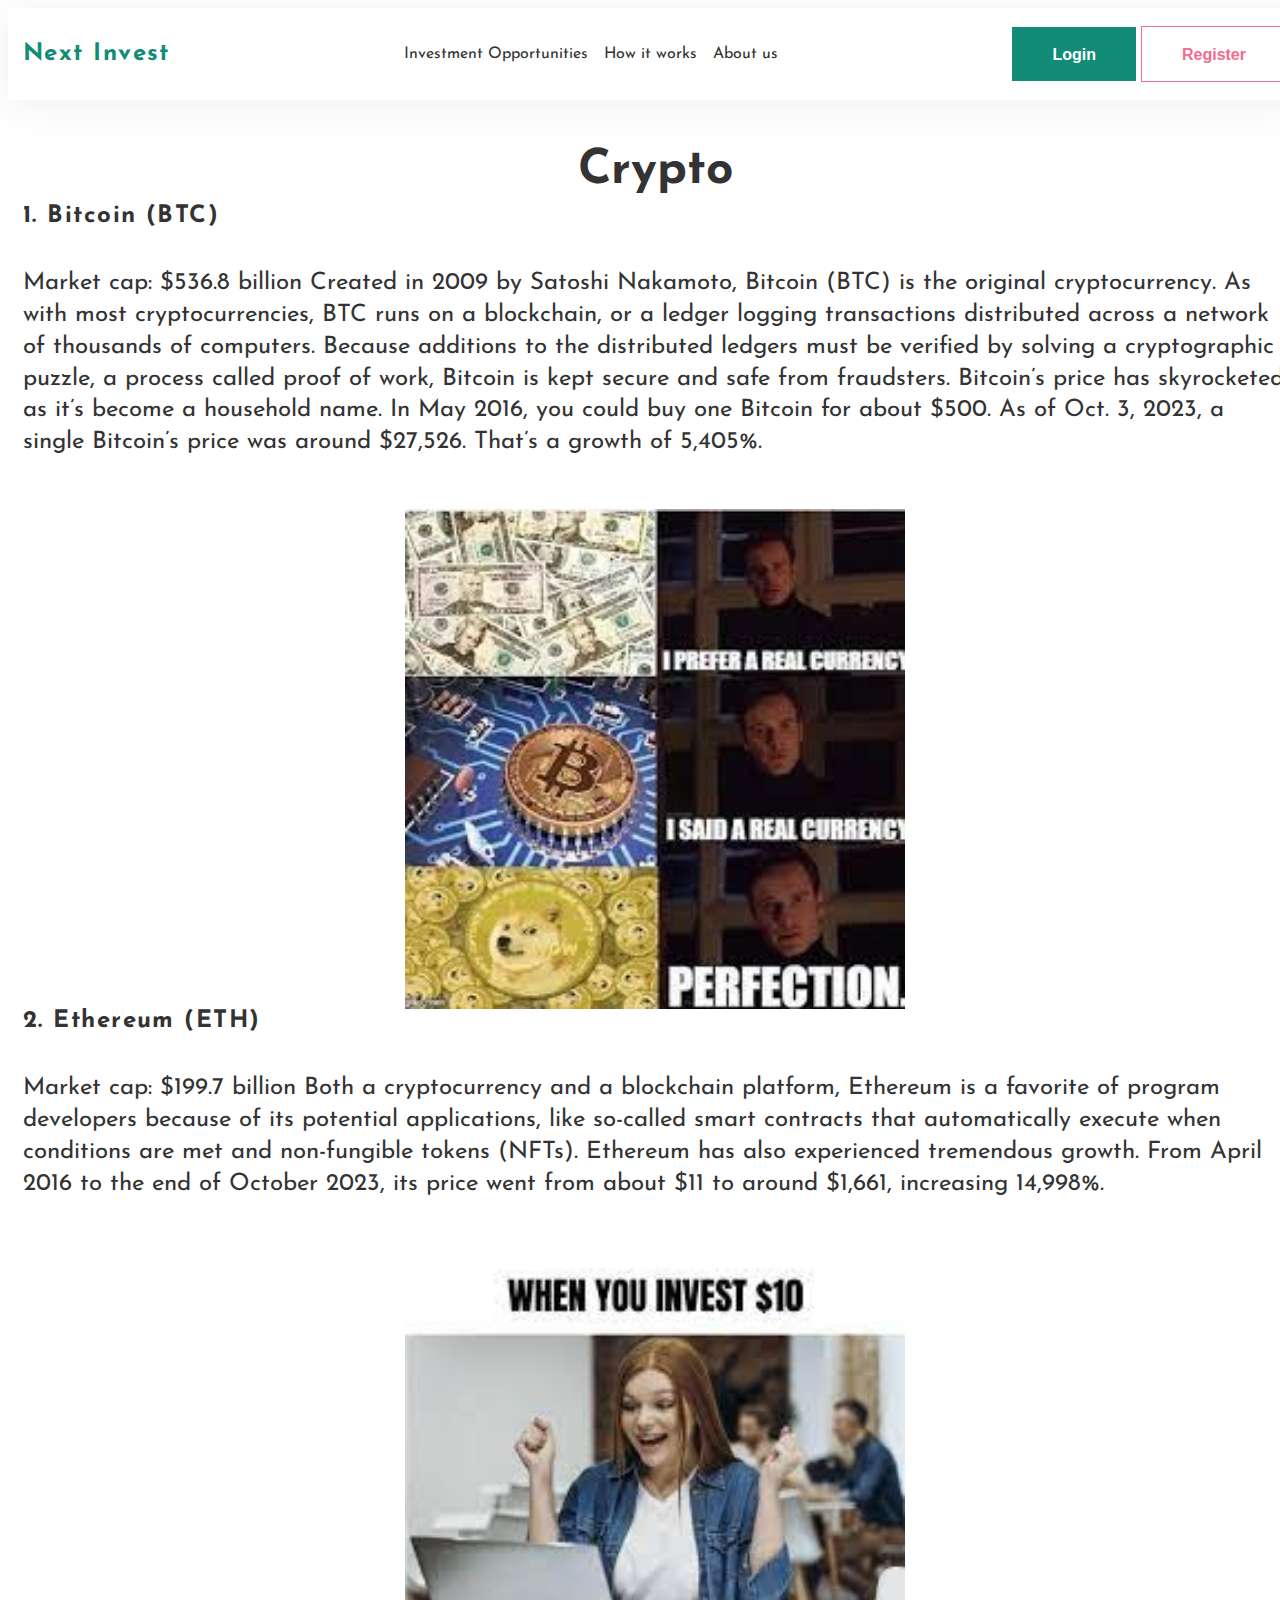
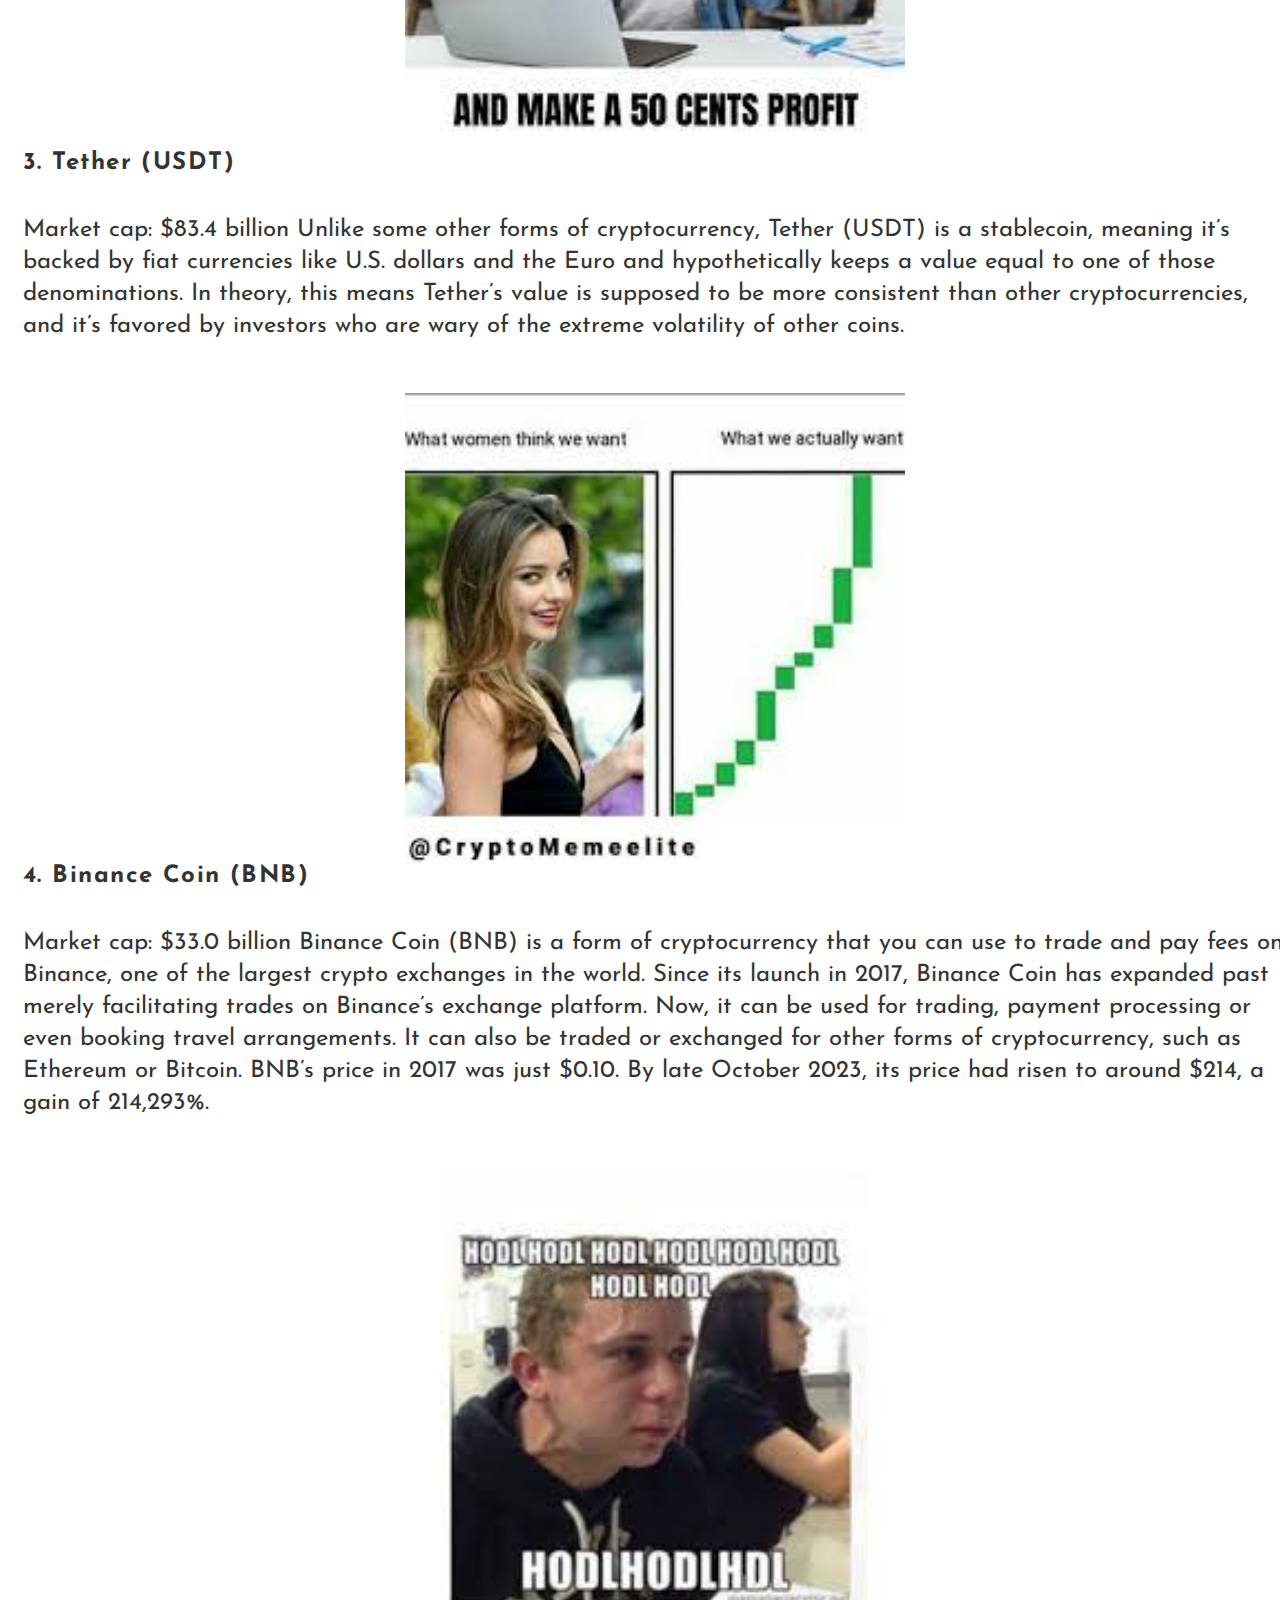
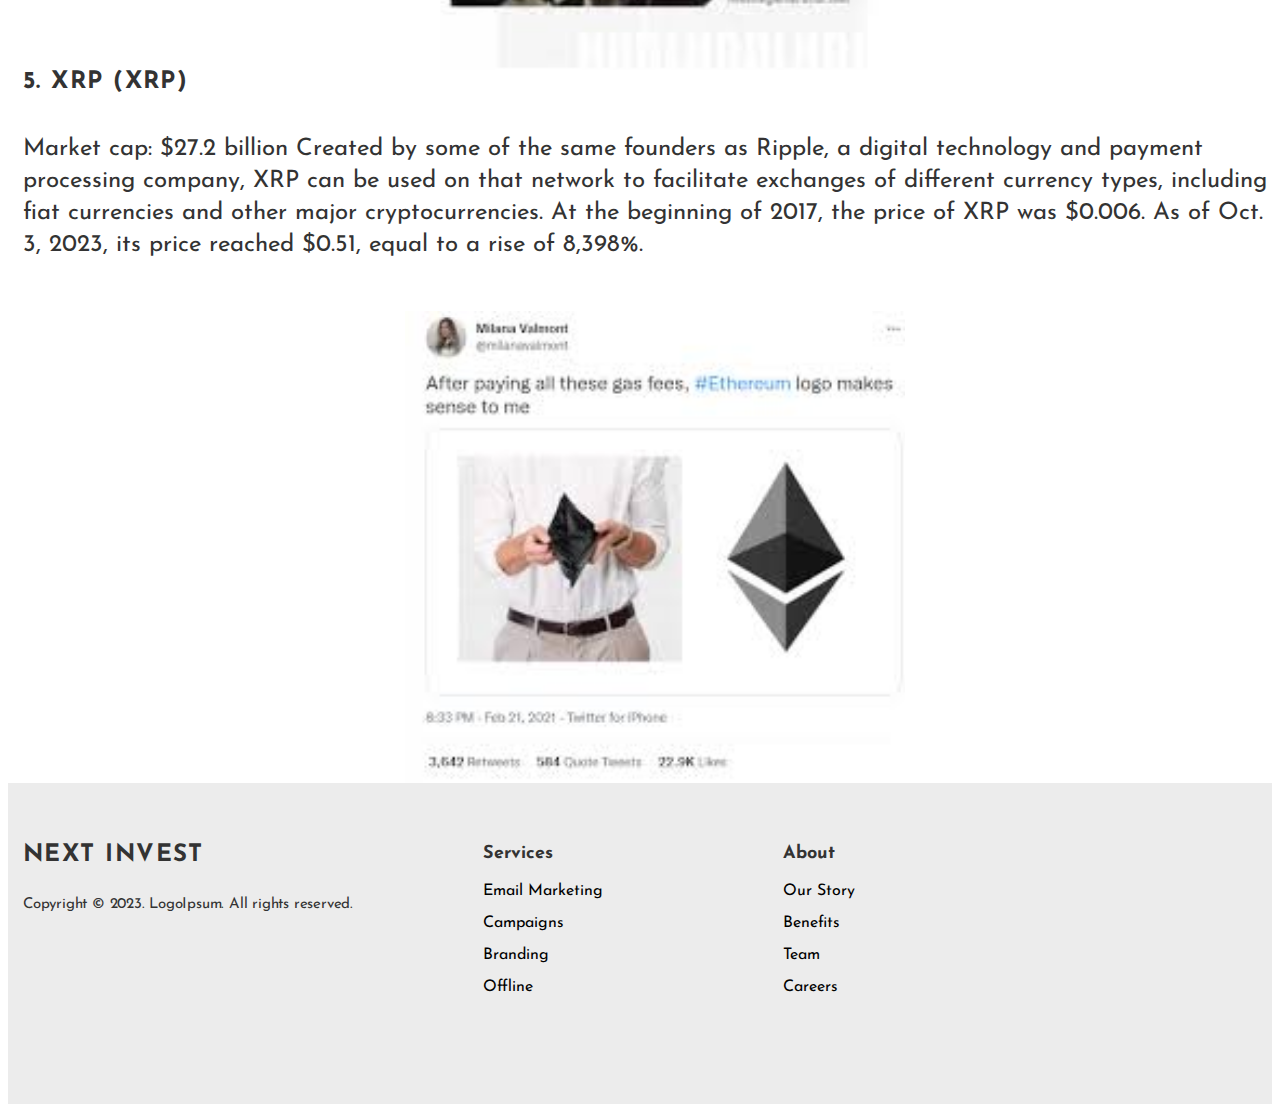
<file: how-it-works.html>
<!DOCTYPE html>
<html lang="en">
  <head>
    <meta charset="UTF-8" />
    <meta name="viewport" content="width=device-width, initial-scale=1.0" />
    <link rel="preconnect" href="https://fonts.googleapis.com" />
    <link rel="preconnect" href="https://fonts.gstatic.com" crossorigin />
    <link
      href="https://fonts.googleapis.com/css2?family=Josefin+Sans:wght@400;700&display=swap"
      rel="stylesheet"
    />
    <title>Next Invest</title>
    <link
      rel="stylesheet"
      href="https://cdnjs.cloudflare.com/ajax/libs/modern-normalize/2.0.0/modern-normalize.min.css"
      integrity="sha512-4xo8blKMVCiXpTaLzQSLSw3KFOVPWhm/TRtuPVc4WG6kUgjH6J03IBuG7JZPkcWMxJ5huwaBpOpnwYElP/m6wg=="
      crossorigin="anonymous"
      referrerpolicy="no-referrer"
    />
    <link rel="stylesheet" href="./css/styles.css" />
  </head>
  <body>
    <header class="header">
      <div class="container header-container">
        <a href="./index.html" class="header-logo link">Next Invest</a>
        <ul class="header-menu list">
          <li class="header-menu-item">
            <a class="header-menu-link link" href="./index.html"
              >Investment Opportunities</a
            >
          </li>
          <li class="header-menu-item">
            <a class="header-menu-link link" href="./how-it-works.html"
              >How it works</a
            >
          </li>
          <li class="header-menu-item">
            <a class="header-menu-link link" href="./about-us.html">About us</a>
          </li>
        </ul>
        <div class="header-btn">
          <button type="button" class="header-btn-log">Login</button>
          <button type="button" class="header-btn-reg">Register</button>
        </div>
      </div>
    </header>
    <main>
      <div class="container">
        <h1 class="crypto-title">Crypto</h1>
        <div class="crypto-container">
          <h2 class="cryptocurrencie">1. Bitcoin (BTC)</h2>
          <p class="crypto-text">
            Market cap: $536.8 billion Created in 2009 by Satoshi Nakamoto,
            Bitcoin (BTC) is the original cryptocurrency. As with most
            cryptocurrencies, BTC runs on a blockchain, or a ledger logging
            transactions distributed across a network of thousands of computers.
            Because additions to the distributed ledgers must be verified by
            solving a cryptographic puzzle, a process called proof of work,
            Bitcoin is kept secure and safe from fraudsters. Bitcoin’s price has
            skyrocketed as it’s become a household name. In May 2016, you could
            buy one Bitcoin for about $500. As of Oct. 3, 2023, a single
            Bitcoin’s price was around $27,526. That’s a growth of 5,405%.
          </p>
          <img src="./images/crypto.jpeg" width="500px" />
          <h2 class="cryptocurrencie">2. Ethereum (ETH)</h2>
          <p class="crypto-text">
            Market cap: $199.7 billion Both a cryptocurrency and a blockchain
            platform, Ethereum is a favorite of program developers because of
            its potential applications, like so-called smart contracts that
            automatically execute when conditions are met and non-fungible
            tokens (NFTs). Ethereum has also experienced tremendous growth. From
            April 2016 to the end of October 2023, its price went from about $11
            to around $1,661, increasing 14,998%.
          </p>
          <img src="./images/crypto2.jpeg" width="500px" />
          <h2 class="cryptocurrencie">3. Tether (USDT)</h2>
          <p class="crypto-text">
            Market cap: $83.4 billion Unlike some other forms of cryptocurrency,
            Tether (USDT) is a stablecoin, meaning it’s backed by fiat
            currencies like U.S. dollars and the Euro and hypothetically keeps a
            value equal to one of those denominations. In theory, this means
            Tether’s value is supposed to be more consistent than other
            cryptocurrencies, and it’s favored by investors who are wary of the
            extreme volatility of other coins.
          </p>
          <img src="./images/crypto3.jpeg" width="500px" />
          <h2 class="cryptocurrencie">4. Binance Coin (BNB)</h2>
          <p class="crypto-text">
            Market cap: $33.0 billion Binance Coin (BNB) is a form of
            cryptocurrency that you can use to trade and pay fees on Binance,
            one of the largest crypto exchanges in the world. Since its launch
            in 2017, Binance Coin has expanded past merely facilitating trades
            on Binance’s exchange platform. Now, it can be used for trading,
            payment processing or even booking travel arrangements. It can also
            be traded or exchanged for other forms of cryptocurrency, such as
            Ethereum or Bitcoin. BNB’s price in 2017 was just $0.10. By late
            October 2023, its price had risen to around $214, a gain of
            214,293%.
          </p>
          <img src="./images/crypto4.jpeg" width="500px" />
          <h2 class="cryptocurrencie">5. XRP (XRP)</h2>
          <p class="crypto-text">
            Market cap: $27.2 billion Created by some of the same founders as
            Ripple, a digital technology and payment processing company, XRP can
            be used on that network to facilitate exchanges of different
            currency types, including fiat currencies and other major
            cryptocurrencies. At the beginning of 2017, the price of XRP was
            $0.006. As of Oct. 3, 2023, its price reached $0.51, equal to a rise
            of 8,398%.
          </p>
          <img src="./images/crypto5.jpeg" width="500px" />
        </div>
        <div></div>
      </div>
    </main>
    <footer class="footer">
      <div class="container footer-container">
        <div>
          <h3 class="footer-title">NEXT INVEST</h3>
          <p class="footer-copyright">
            Copyright © 2023. LogoIpsum. All rights reserved.
          </p>
        </div>
        <div class="footer-nav">
          <div class="footer-nav-text">
            <div class="footer-nav-item">Services</div>
            <div class="footer-nav-item">Email Marketing</div>
            <div class="footer-nav-item">Campaigns</div>
            <div class="footer-nav-item">Branding</div>
            <div class="footer-nav-item">Offline</div>
          </div>
          <div class="footer-about">
            <div class="footer-nav-item">About</div>
            <div class="footer-nav-item">Our Story</div>
            <div class="footer-nav-item">Benefits</div>
            <div class="footer-nav-item">Team</div>
            <div class="footer-nav-item">Careers</div>
          </div>
        </div>
      </div>
    </footer>
  </body>
</html>
</file>
<file: css/styles.css>
:root{
    --Primary: #128C76;
    --Secondary: #F56B8D;
}
body {
    background-color: #FFF;
    font-family: 'Josefin Sans', sans-serif;
}

.link {
    text-decoration: none;

}

.list {
    list-style-type: none;
    margin-top: 0;
    margin-bottom: 0;
    padding-left: 0;
}

p,
h1,
h2,
h3,
h4,
h5,
h6 {
    margin-top: 0;
    margin-bottom: 0;

}


img {
    display: block;
}

.visually-hidden {
    position: absolute;
    width: 1px;
    height: 1px;
    margin: -1px;
    border: 0;
    padding: 0;

    white-space: nowrap;
    clip-path: inset(100%);
    clip: rect(0 0 0 0);
    overflow: hidden;
}

/* header */

.container {
    /* outline: 2px solid red; */
    max-width: 100%;
    width: 1400px;
    padding-left: 15px;
    padding-right: 15px;
    margin: 0 auto;
}

.header-container{
    display: flex;
    justify-content: space-between;
    padding-top: 18px;
    padding-bottom: 18px;
    align-items: center;
    background: #FFF;
        box-shadow: 0px 4px 40px 0px rgba(51, 51, 51, 0.08);
}

.header-logo {
    color: var(--Primary);
    font-size: 24px;
    font-weight: 700;
    line-height: 1;
    
    letter-spacing: 1.44px;
}

.header-menu {
    display: flex;
    gap: 16px;
}

.header-menu-link {
    color: #333;
}

.header-btn-log {
    padding: 16px 40px 14px 40px;
    justify-content: center;
    align-items: center;
    gap: 4px;
    background: var(--Primary);
    color: var(--White, #FFF);
    font-size: 16px;
    font-weight: 700;
    line-height: 1.5;
    cursor: pointer;
    border: none;
}

.header-btn-reg {
    padding: 16px 40px 14px 40px;
    justify-content: center;
    align-items: center;
    gap: 4px;

    color: var( --Secondary);
    font-size: 16px;
    font-weight: 700;
    line-height: 1.5;
    border: 1px solid var( --Secondary);
    background-color: transparent;
    cursor: pointer;
}

/* hero */
.hero{
    background-image: linear-gradient(0deg,
                rgba(17, 51, 117, 0.50) 0%,
                rgba(17, 51, 117, 0.50) 100%), url(../images/Img.jpg);
        background-repeat: no-repeat;
        background-position: center;
        background-size: cover;
        padding: 202px 20px 204px 10px;
}

.hero-title{
    color: var(--White, #FFF);
    font-size: 60px;
    font-weight: 700;
    line-height: 1.33;
    margin-bottom: 40px;
    max-width: 770px;
    width: 100%;
}

.hero-text{
    color: var(--White, #FFF);
    font-size: 24px;
    line-height: 1.33;
    margin-bottom: 40px;
    max-width: 470px;
    width: 100%;
}

.hero-btn{
    width: 270px;
    padding: 24px 40px 22px 40px;
    justify-content: center;
    align-items: center;
    gap: 4px;
    background: var(--Primary, #128C76);

    color: var(--White, #FFF);
    font-size: 16px;
    font-weight: 700;
    line-height: 1.5;
    border: none;
    cursor: pointer;
}

/* offerings */
.offerings{
    padding-top: 150px;
}

.offerings-title{
    color: var(--grey-1, #333);
    text-align: center;
    font-size: 48px;
    font-weight: 700;
    line-height: 1.33;
    margin-bottom: 24px;
}

.offerings-main-text{
    color: var(--grey-2, #999);
    text-align: center;
    font-size: 24px;
    line-height: 1.33;
    max-width: 770px;
    width: 100%;
    margin: 0 auto;
}

.offerings-btn{
    color: var(--Secondary);
    font-size: 16px;
    font-weight: 700;
    line-height: 1.5;

    width: 270px;
    padding: 24px 40px 22px 40px;
    justify-content: center;
    align-items: center;
    gap: 4px;
    border: 1px solid var(--Secondary);
    background-color: transparent;
    display: block;
    margin: 0 auto;
    margin-bottom: 160px;
    cursor: pointer;
}

.offerings-list{
    display: flex;
    gap: 20px;
    row-gap: 60px;
    flex-wrap: wrap;
    margin-bottom: 50px;
    margin-top: 50px;
}

.offerings-list-item{
    width: calc((100% - 48px) / 3);
}
.offerings-list-item img{
    width: 400px;
    height: 400px;
}
/* investors */
.investors-container{
    display: flex;
    gap: 90px;
}

.investors-title{
    color: var(--grey-1, #333);
    font-size: 48px;
    font-weight: 700;
    line-height: 1.33;
    width: 570px;
    max-width: 100%;
}

.investors-text{
    color: var(--grey-2, #999);
    font-size: 24px;
    line-height: 1.33;
    width: 570px;
    max-width: 100%;
}

/* capital */

.capital {
    padding-top: 180px;
    padding-bottom: 180px;
}

.capital-container {
    gap: 90px;
    display: flex;
}


.capital-title {
    color: var(--grey-1, #333);
    font-size: 48px;
    font-weight: 700;
    line-height: 1.33;
    width: 570px;
    max-width: 100%;
}

.capital-text {
    color: var(--grey-2, #999);
    font-size: 24px;
    line-height: 1.33;
    width: 570px;
    max-width: 100%;
}

/* footer */

.footer{
    background-color: #ECECEC;
    padding-top: 60px;
}


.footer-container {
    display: flex;
}

.footer-title {
    color: var(--grey-1, #333);
    font-size: 24px;
    font-weight: 700;
    line-height: 1;
    letter-spacing: 1.44px;
    margin-bottom: 30px;
}

.footer-copyright {
    color: var(--grey-1, #333);
    font-size: 15px;
    letter-spacing: -0.205px;
    margin-bottom: 192px;
}

.footer-subscribe {
    color: var(--grey-1, #333);
    font-size: 24px;
    line-height: 1.5;
}

.footer-nav {
    display: flex;
    margin-left: 130px;
}

.footer-nav-item:not(:last-child){
        margin-bottom: 16px;
}
.footer-nav-item:first-child{
    color: var(--grey-1, #333);
    font-size: 18px;
    font-weight: 700;
    line-height: 1.33;
}
.footer-nav-text{
    max-width: 100%;
    width: 270px;
    margin-right: 30px;
}

/* how it works */



.crypto-container img{
    margin: 0 auto;
}

.crypto-title {
    color: var(--grey-1, #333);
    text-align: center;
    font-size: 48px;
    font-weight: 700;
    line-height: 1.33;
    margin-top: 40px;
}

.cryptocurrencie {
    color: var(--grey-1, #333);
    font-size: 24px;
    font-weight: 700;
    line-height: 1;
    letter-spacing: 1.44px;
    margin-bottom: 40px;
}

.crypto-text {
    color: #333;
    font-size: 24px;
    font-weight: 400;
    line-height: 1.33;
    margin-bottom: 50px;
}

/* kolom */
div .kolom-title{
    display: flex;
    align-items: center;
    justify-content: center;
    margin-bottom: 40px;
}

.kolom-title{
    color: #333;
    font-size: 60px;
    font-weight: 700;
    line-height: 1.33;

}
.meme-container img{
    margin: 0 auto;
    margin-bottom: 40px;
}
</file>
